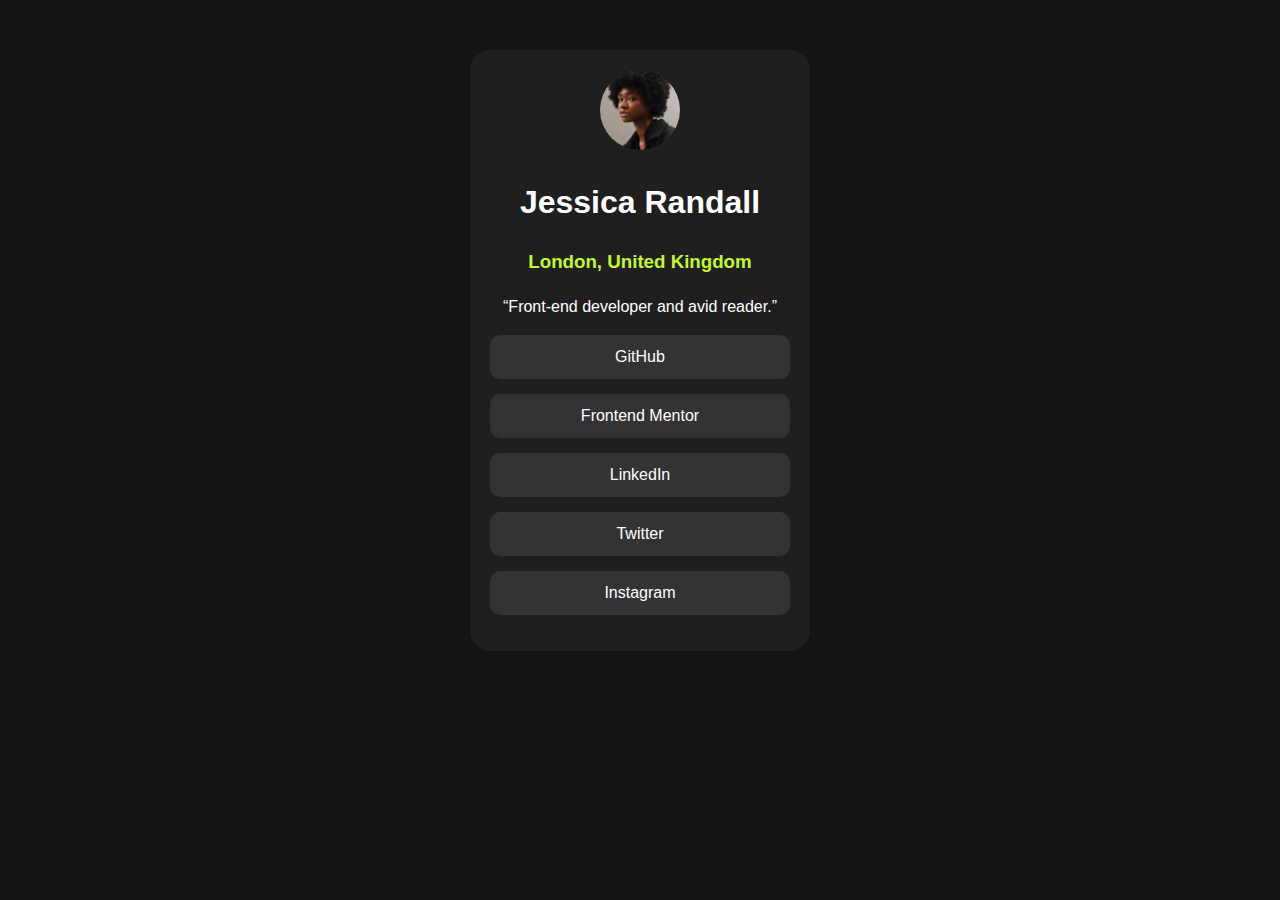
<file: social-links-profile/index.html>
<!DOCTYPE html>
<html lang="en">
  <head>
    <meta charset="UTF-8" />
    <meta name="viewport" content="width=device-width, initial-scale=1.0" />
    <!-- displays site properly based on user's device -->

    <link
      rel="icon"
      type="image/png"
      sizes="32x32"
      href="./assets/images/favicon-32x32.png"
    />

    <title>Frontend Mentor | Social links profile</title>
    <link rel="stylesheet" href="style.css" />
  </head>
  <body>
    <div>
      <img src="assets/images/avatar-jessica.jpeg" />

      <h1>Jessica Randall</h1>

      <h3>London, United Kingdom</h3>

      <q>Front-end developer and avid reader.</q>

      <!-- unordered list -->
      <ul>
        <!-- li: list item -->
        <li>
          <a href="#">GitHub</a>
        </li>
        <li>
          <a href="#">Frontend Mentor</a>
        </li>
        <li>
          <a href="#">LinkedIn</a>
        </li>
        <li>
          <a href="#">Twitter</a>
        </li>
        <li>
          <a href="#">Instagram</a>
        </li>
      </ul>
    </div>
  </body>
</html>
</file>
<file: social-links-profile/style.css>
/* 
ელემენტის მოსანიშნი კოდი {
  ატრიბუტი: მნიშვნელობა;
  ატრიბუტი2: მნიშვნელობა2;
}
*/

body {
  font-family: sans-serif;
  line-height: 1.5;
  background-color: hsl(0, 0%, 8%);

  /* ტექსტის ფერები */
  color: white;
}

img {
  border-radius: 50%;
  max-height: 80px;
}

h3 {
  color: hsl(75, 94%, 57%);
}

ul {
  padding-left: 0;
}

li {
  list-style: none;
}

a {
  background-color: hsl(0, 0%, 20%);
  color: white;
  text-decoration: none;
  display: block;
  border-radius: 10px;

  padding-top: 10px;
  padding-bottom: 10px;

  margin-bottom: 15px;
}

div {
  background-color: hsl(0, 0%, 12%);
  padding: 20px;
  margin: 50px auto;
  border-radius: 20px;
  text-align: center;
  max-width: 300px;
}
</file>
